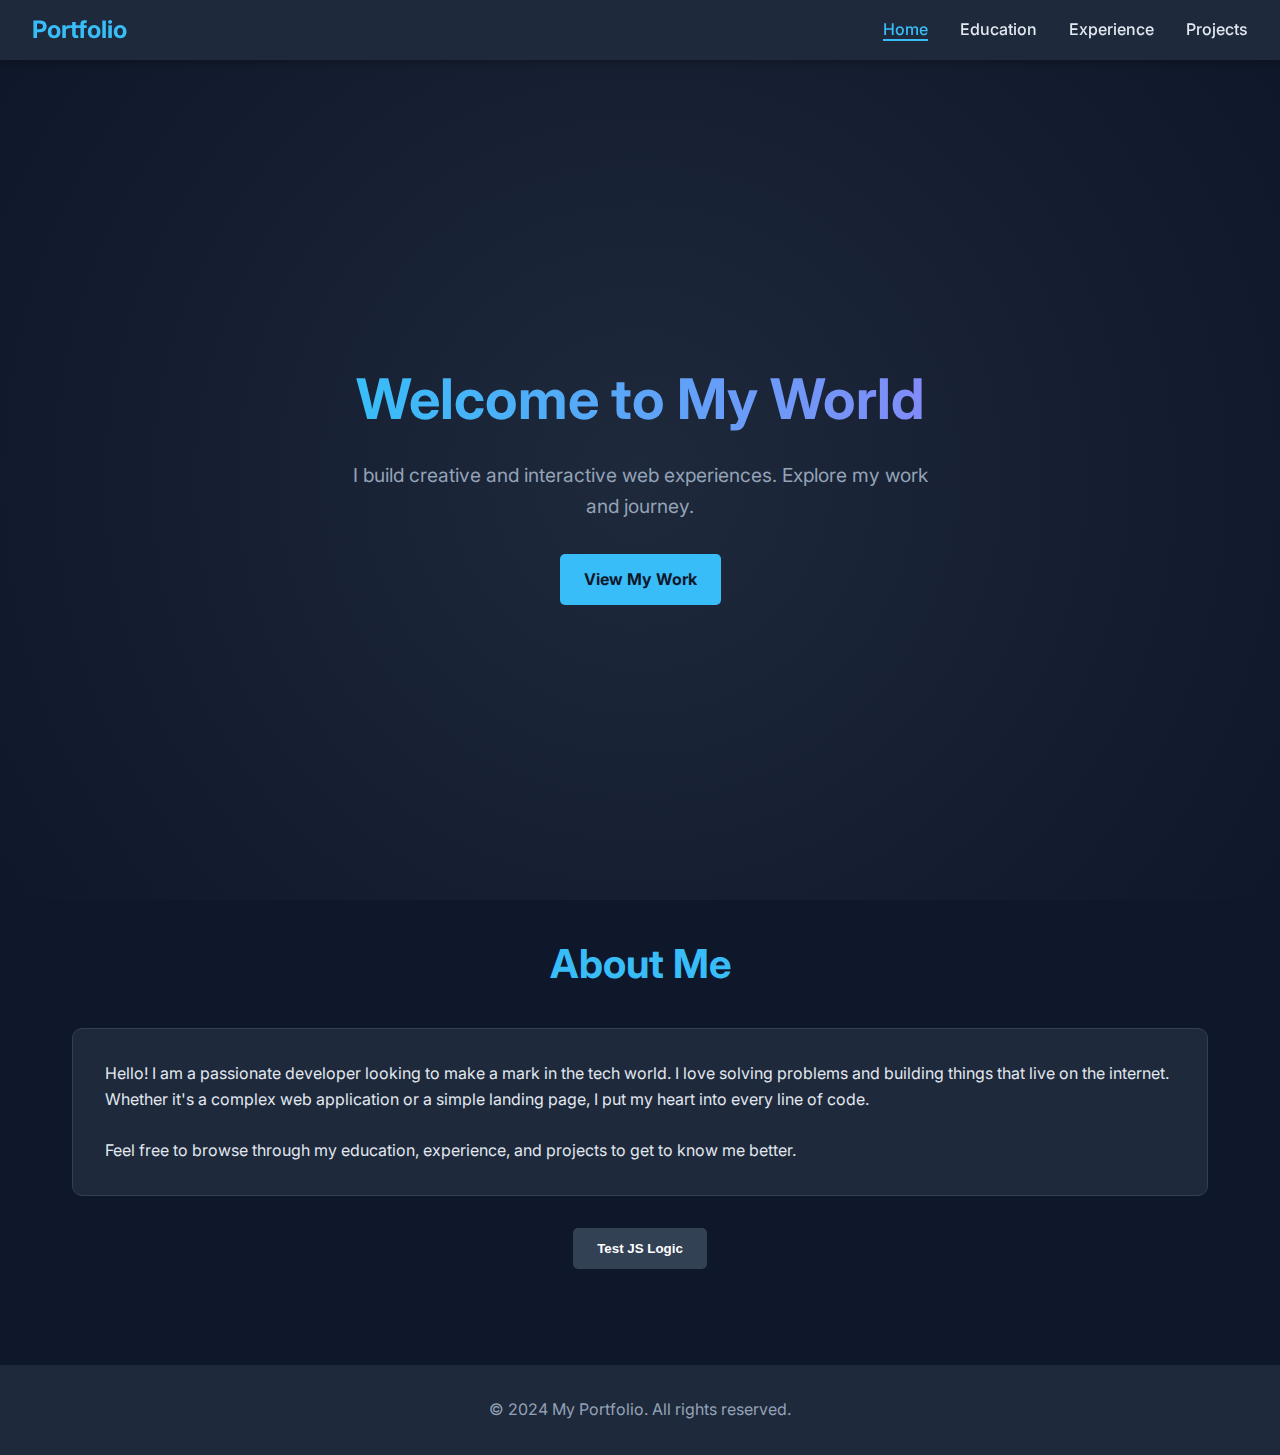
<file: Index.html>
<!DOCTYPE html>
<html lang="en">

<head>
    <meta charset="UTF-8">
    <meta name="viewport" content="width=device-width, initial-scale=1.0">
    <title>My Portfolio</title>
    <link rel="stylesheet" href="style.css">
    <link href="https://fonts.googleapis.com/css2?family=Inter:wght@400;500;700&display=swap" rel="stylesheet">
</head>

<body>

    <nav>
        <div class="logo">Portfolio</div>
        <ul class="nav-links">
            <li><a href="Index.html" class="active">Home</a></li>
            <li><a href="education.html">Education</a></li>
            <li><a href="experience.html">Experience</a></li>
            <li><a href="project.html">Projects</a></li>
        </ul>
    </nav>

    <section class="hero">
        <h1>Welcome to My World</h1>
        <p>I build creative and interactive web experiences. Explore my work and journey.</p>
        <a href="project.html" class="btn">View My Work</a>
    </section>

    <div class="container">
        <h2 class="section-title">About Me</h2>
        <div class="card">
            <p>
                Hello! I am a passionate developer looking to make a mark in the tech world.
                I love solving problems and building things that live on the internet.
                Whether it's a complex web application or a simple landing page, I put my heart into every line of code.
            </p>
            <br>
            <p>
                Feel free to browse through my education, experience, and projects to get to know me better.
            </p>
        </div>

        <div style="margin-top: 2rem; text-align: center;">
            <button id="testLogicBtn" class="btn" style="background-color: #334155; color: white;">Test JS
                Logic</button>
        </div>
    </div>

    <footer>
        <p>&copy; 2024 My Portfolio. All rights reserved.</p>
    </footer>

    <script src="code.js"></script>
</body>

</html>
</file>
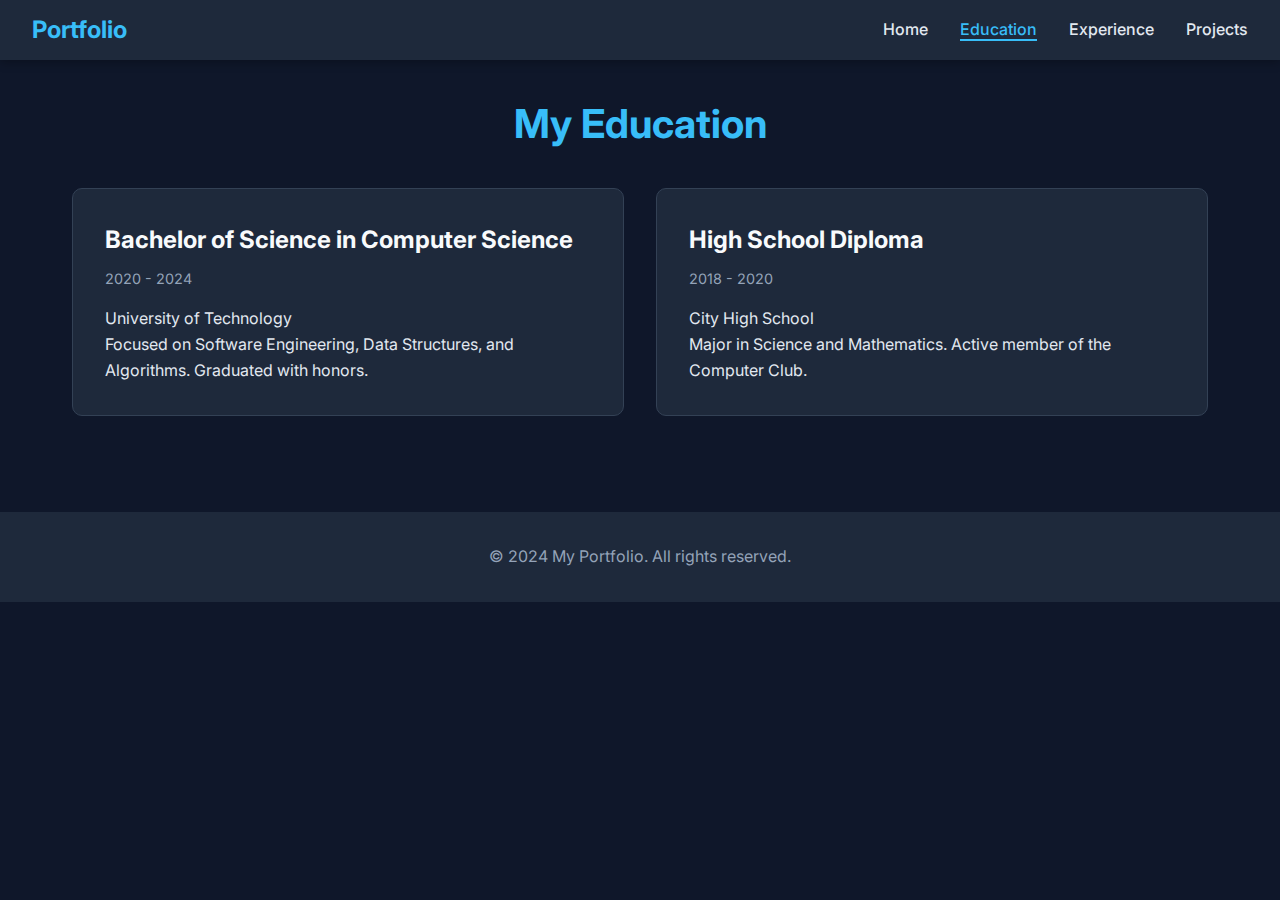
<file: education.html>
<!DOCTYPE html>
<html lang="en">

<head>
    <meta charset="UTF-8">
    <meta name="viewport" content="width=device-width, initial-scale=1.0">
    <title>Education - My Portfolio</title>
    <link rel="stylesheet" href="style.css">
    <link href="https://fonts.googleapis.com/css2?family=Inter:wght@400;500;700&display=swap" rel="stylesheet">
</head>

<body>

    <nav>
        <div class="logo">Portfolio</div>
        <ul class="nav-links">
            <li><a href="Index.html">Home</a></li>
            <li><a href="education.html" class="active">Education</a></li>
            <li><a href="experience.html">Experience</a></li>
            <li><a href="project.html">Projects</a></li>
        </ul>
    </nav>

    <div class="container">
        <h2 class="section-title">My Education</h2>

        <div class="grid">
            <div class="card">
                <h3>Bachelor of Science in Computer Science</h3>
                <span class="date">2020 - 2024</span>
                <p>University of Technology</p>
                <p>Focused on Software Engineering, Data Structures, and Algorithms. Graduated with honors.</p>
            </div>

            <div class="card">
                <h3>High School Diploma</h3>
                <span class="date">2018 - 2020</span>
                <p>City High School</p>
                <p>Major in Science and Mathematics. Active member of the Computer Club.</p>
            </div>
        </div>
    </div>

    <footer>
        <p>&copy; 2024 My Portfolio. All rights reserved.</p>
    </footer>

</body>

</html>
</file>
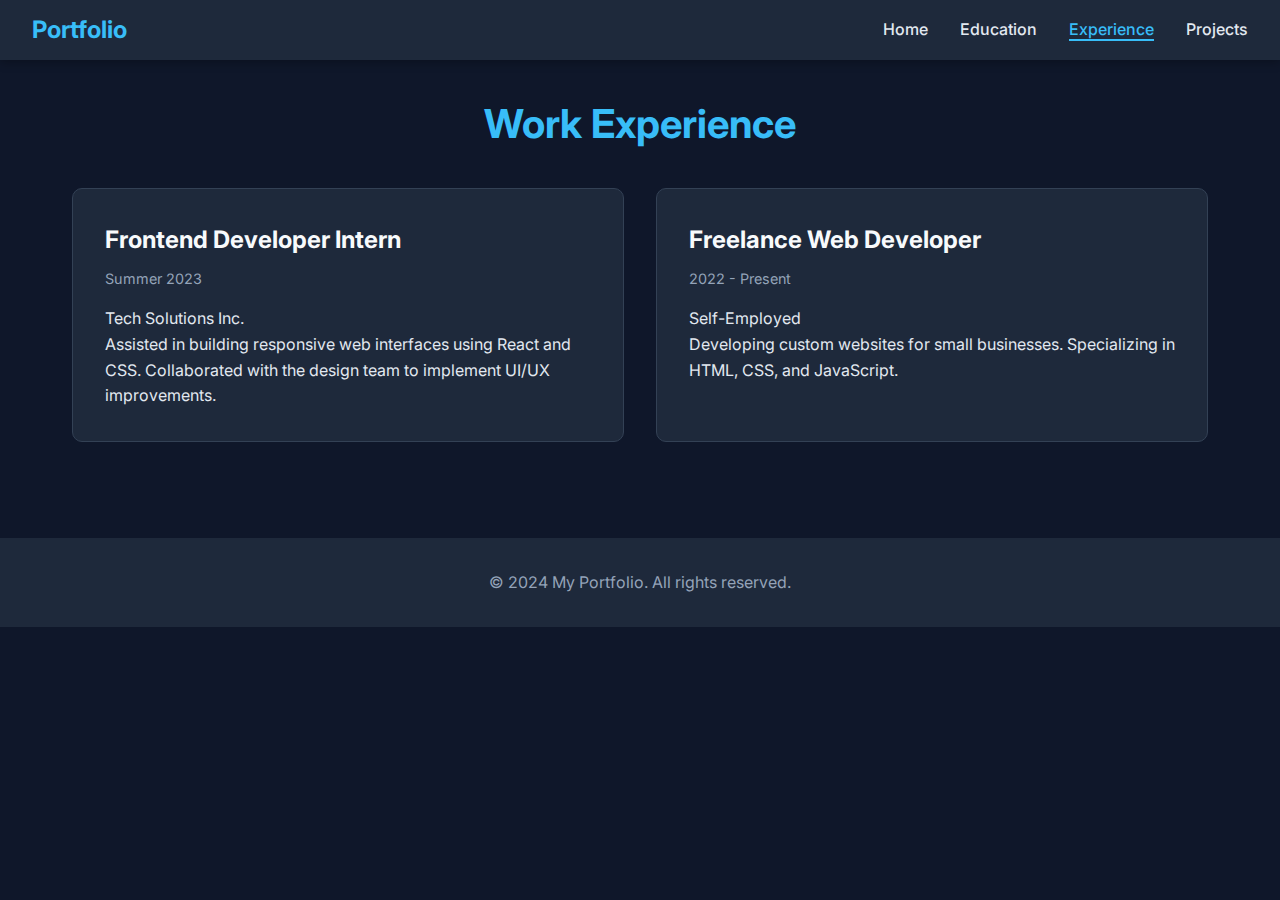
<file: experience.html>
<!DOCTYPE html>
<html lang="en">

<head>
    <meta charset="UTF-8">
    <meta name="viewport" content="width=device-width, initial-scale=1.0">
    <title>Experience - My Portfolio</title>
    <link rel="stylesheet" href="style.css">
    <link href="https://fonts.googleapis.com/css2?family=Inter:wght@400;500;700&display=swap" rel="stylesheet">
</head>

<body>

    <nav>
        <div class="logo">Portfolio</div>
        <ul class="nav-links">
            <li><a href="Index.html">Home</a></li>
            <li><a href="education.html">Education</a></li>
            <li><a href="experience.html" class="active">Experience</a></li>
            <li><a href="project.html">Projects</a></li>
        </ul>
    </nav>

    <div class="container">
        <h2 class="section-title">Work Experience</h2>

        <div class="grid">
            <div class="card">
                <h3>Frontend Developer Intern</h3>
                <span class="date">Summer 2023</span>
                <p>Tech Solutions Inc.</p>
                <p>Assisted in building responsive web interfaces using React and CSS. Collaborated with the design team
                    to implement UI/UX improvements.</p>
            </div>

            <div class="card">
                <h3>Freelance Web Developer</h3>
                <span class="date">2022 - Present</span>
                <p>Self-Employed</p>
                <p>Developing custom websites for small businesses. Specializing in HTML, CSS, and JavaScript.</p>
            </div>
        </div>
    </div>

    <footer>
        <p>&copy; 2024 My Portfolio. All rights reserved.</p>
    </footer>

</body>

</html>
</file>
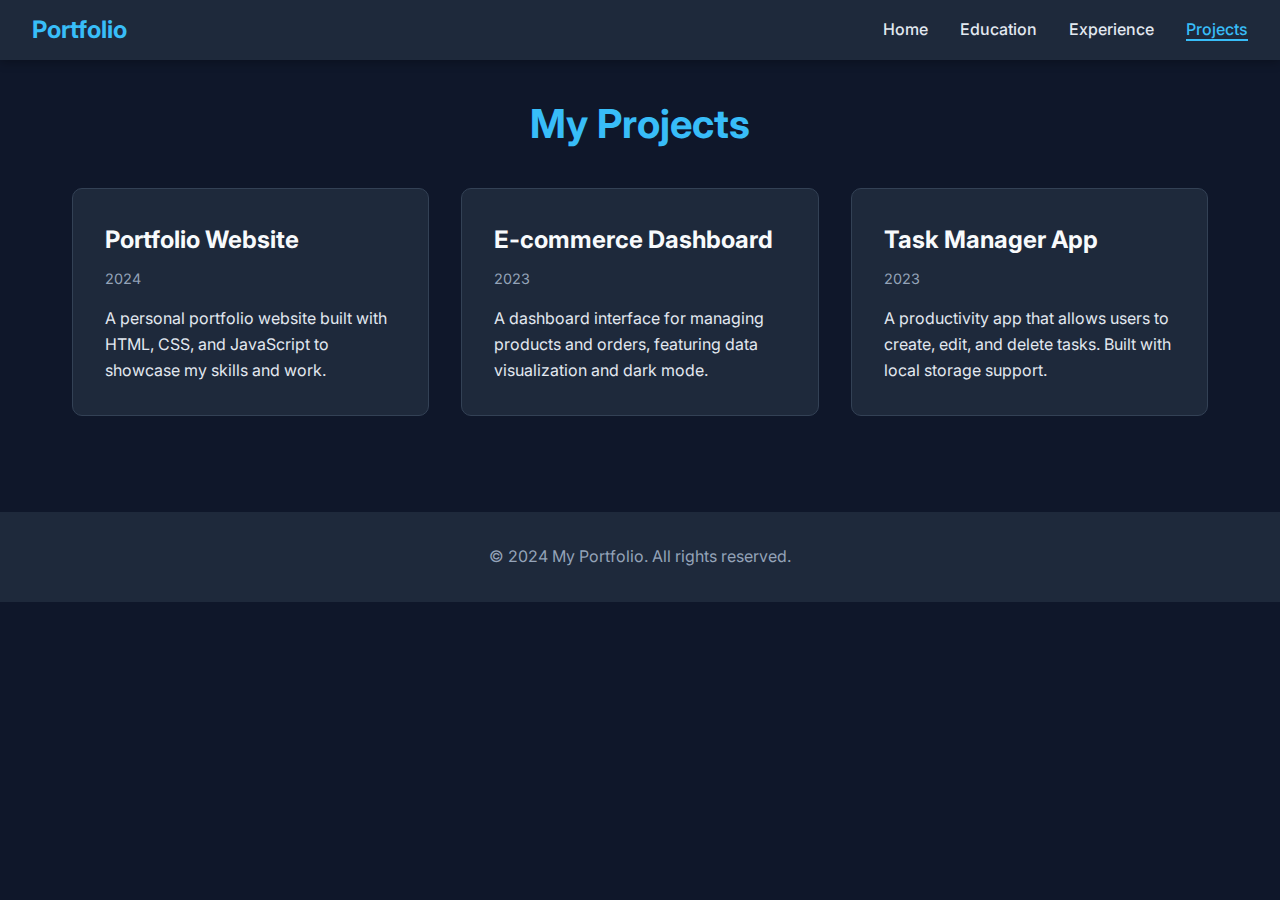
<file: project.html>
<!DOCTYPE html>
<html lang="en">

<head>
    <meta charset="UTF-8">
    <meta name="viewport" content="width=device-width, initial-scale=1.0">
    <title>Projects - My Portfolio</title>
    <link rel="stylesheet" href="style.css">
    <link href="https://fonts.googleapis.com/css2?family=Inter:wght@400;500;700&display=swap" rel="stylesheet">
</head>

<body>

    <nav>
        <div class="logo">Portfolio</div>
        <ul class="nav-links">
            <li><a href="Index.html">Home</a></li>
            <li><a href="education.html">Education</a></li>
            <li><a href="experience.html">Experience</a></li>
            <li><a href="project.html" class="active">Projects</a></li>
        </ul>
    </nav>

    <div class="container">
        <h2 class="section-title">My Projects</h2>

        <div class="grid">
            <div class="card">
                <h3>Portfolio Website</h3>
                <span class="date">2024</span>
                <p>A personal portfolio website built with HTML, CSS, and JavaScript to showcase my skills and work.</p>
            </div>

            <div class="card">
                <h3>E-commerce Dashboard</h3>
                <span class="date">2023</span>
                <p>A dashboard interface for managing products and orders, featuring data visualization and dark mode.
                </p>
            </div>

            <div class="card">
                <h3>Task Manager App</h3>
                <span class="date">2023</span>
                <p>A productivity app that allows users to create, edit, and delete tasks. Built with local storage
                    support.</p>
            </div>
        </div>
    </div>

    <footer>
        <p>&copy; 2024 My Portfolio. All rights reserved.</p>
    </footer>

</body>

</html>
</file>
<file: style.css>
:root {
    --bg-color: #0f172a;
    --text-color: #e2e8f0;
    --accent-color: #38bdf8;
    --secondary-bg: #1e293b;
    --card-bg: #334155;
    --nav-height: 60px;
    --font-main: 'Inter', sans-serif;
}

* {
    margin: 0;
    padding: 0;
    box-sizing: border-box;
}

body {
    font-family: var(--font-main);
    background-color: var(--bg-color);
    color: var(--text-color);
    line-height: 1.6;
}

a {
    text-decoration: none;
    color: inherit;
    transition: color 0.3s ease;
}

a:hover {
    color: var(--accent-color);
}

/* Navigation */
nav {
    height: var(--nav-height);
    background-color: var(--secondary-bg);
    display: flex;
    justify-content: space-between;
    align-items: center;
    padding: 0 2rem;
    position: sticky;
    top: 0;
    z-index: 1000;
    box-shadow: 0 2px 10px rgba(0, 0, 0, 0.3);
}

.logo {
    font-size: 1.5rem;
    font-weight: bold;
    color: var(--accent-color);
}

.nav-links {
    display: flex;
    gap: 2rem;
    list-style: none;
}

.nav-links a {
    font-weight: 500;
}

.nav-links a.active {
    color: var(--accent-color);
    border-bottom: 2px solid var(--accent-color);
}

/* Hero Section */
.hero {
    height: calc(100vh - var(--nav-height));
    display: flex;
    flex-direction: column;
    justify-content: center;
    align-items: center;
    text-align: center;
    padding: 2rem;
    background: radial-gradient(circle at center, #1e293b 0%, #0f172a 100%);
}

.hero h1 {
    font-size: 3.5rem;
    margin-bottom: 1rem;
    background: linear-gradient(to right, #38bdf8, #818cf8);
    -webkit-background-clip: text;
    background-clip: text;
    -webkit-text-fill-color: transparent;
}

.hero p {
    font-size: 1.2rem;
    max-width: 600px;
    margin-bottom: 2rem;
    color: #94a3b8;
}

.btn {
    padding: 0.8rem 1.5rem;
    background-color: var(--accent-color);
    color: #0f172a;
    border-radius: 5px;
    font-weight: bold;
    border: none;
    cursor: pointer;
    transition: transform 0.2s ease, box-shadow 0.2s ease;
}

.btn:hover {
    transform: translateY(-2px);
    box-shadow: 0 4px 12px rgba(56, 189, 248, 0.3);
}

/* Container */
.container {
    max-width: 1200px;
    margin: 0 auto;
    padding: 2rem;
}

h2.section-title {
    font-size: 2.5rem;
    margin-bottom: 2rem;
    text-align: center;
    color: var(--accent-color);
}

/* Cards (Projects, Education, Experience) */
.grid {
    display: grid;
    grid-template-columns: repeat(auto-fit, minmax(300px, 1fr));
    gap: 2rem;
}

.card {
    background-color: var(--secondary-bg);
    padding: 2rem;
    border-radius: 10px;
    border: 1px solid #334155;
    transition: transform 0.3s ease;
}

.card:hover {
    transform: translateY(-5px);
    border-color: var(--accent-color);
}

.card h3 {
    font-size: 1.5rem;
    margin-bottom: 0.5rem;
    color: #f8fafc;
}

.card .date {
    color: #94a3b8;
    font-size: 0.9rem;
    margin-bottom: 1rem;
    display: block;
}

/* Footer */
footer {
    background-color: var(--secondary-bg);
    text-align: center;
    padding: 2rem;
    margin-top: 4rem;
    color: #94a3b8;
}

/* Mobile Responsive */
@media (max-width: 768px) {
    .nav-links {
        display: none;
        /* Simple hide for now, could add hamburger later */
    }

    .hero h1 {
        font-size: 2.5rem;
    }
}
</file>
